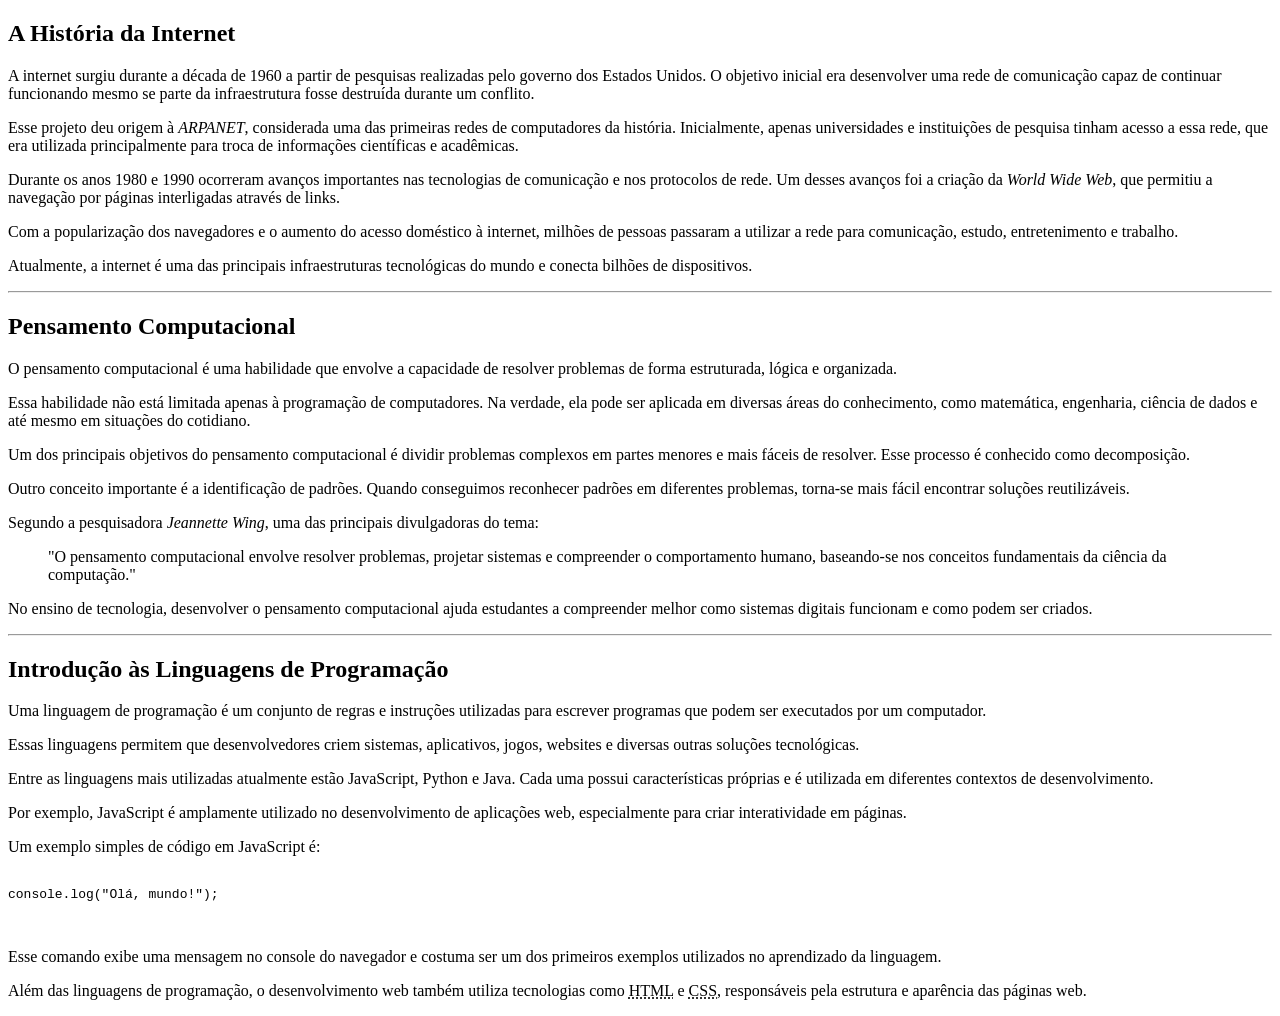
<file: Estruturação de Texto com HTML Semântico/index.html>
<!DOCTYPE html>
<html lang="pt-br">
<head>
    <meta charset="UTF-8">
    <meta name="viewport" content="width=device-width, initial-scale=1.0">
    <title>Atividade de HTML Semântico</title>
</head>
<body>

    <article>
        <h1>A História da Internet</h1>
        
        <p>A internet surgiu durante a década de 1960 a partir de pesquisas realizadas pelo governo dos Estados Unidos. O objetivo inicial era desenvolver uma rede de comunicação capaz de continuar funcionando mesmo se parte da infraestrutura fosse destruída durante um conflito.</p>
        
        <p>Esse projeto deu origem à <em>ARPANET</em>, considerada uma das primeiras redes de computadores da história. Inicialmente, apenas universidades e instituições de pesquisa tinham acesso a essa rede, que era utilizada principalmente para troca de informações científicas e acadêmicas.</p>
        
        <p>Durante os anos 1980 e 1990 ocorreram avanços importantes nas tecnologias de comunicação e nos protocolos de rede. Um desses avanços foi a criação da <em>World Wide Web</em>, que permitiu a navegação por páginas interligadas através de links.</p>
        
        <p>Com a popularização dos navegadores e o aumento do acesso doméstico à internet, milhões de pessoas passaram a utilizar a rede para comunicação, estudo, entretenimento e trabalho.</p>
        
        <p>Atualmente, a internet é uma das principais infraestruturas tecnológicas do mundo e conecta bilhões de dispositivos.</p>
    </article>

    <hr>

    <section>
        <h1>Pensamento Computacional</h1>
        
        <p>O pensamento computacional é uma habilidade que envolve a capacidade de resolver problemas de forma estruturada, lógica e organizada.</p>
        
        <p>Essa habilidade não está limitada apenas à programação de computadores. Na verdade, ela pode ser aplicada em diversas áreas do conhecimento, como matemática, engenharia, ciência de dados e até mesmo em situações do cotidiano.</p>
        
        <p>Um dos principais objetivos do pensamento computacional é dividir problemas complexos em partes menores e mais fáceis de resolver. Esse processo é conhecido como decomposição.</p>
        
        <p>Outro conceito importante é a identificação de padrões. Quando conseguimos reconhecer padrões em diferentes problemas, torna-se mais fácil encontrar soluções reutilizáveis.</p>
        
        <p>Segundo a pesquisadora <cite>Jeannette Wing</cite>, uma das principais divulgadoras do tema:</p>
        
        <blockquote>
            "O pensamento computacional envolve resolver problemas, projetar sistemas e compreender o comportamento humano, baseando-se nos conceitos fundamentais da ciência da computação."
        </blockquote>
        
        <p>No ensino de tecnologia, desenvolver o pensamento computacional ajuda estudantes a compreender melhor como sistemas digitais funcionam e como podem ser criados.</p>
    </section>

    <hr>

    <section>
        <h1>Introdução às Linguagens de Programação</h1>
        
        <p>Uma linguagem de programação é um conjunto de regras e instruções utilizadas para escrever programas que podem ser executados por um computador.</p>
        
        <p>Essas linguagens permitem que desenvolvedores criem sistemas, aplicativos, jogos, websites e diversas outras soluções tecnológicas.</p>
        
        <p>Entre as linguagens mais utilizadas atualmente estão JavaScript, Python e Java. Cada uma possui características próprias e é utilizada em diferentes contextos de desenvolvimento.</p>
        
        <p>Por exemplo, JavaScript é amplamente utilizado no desenvolvimento de aplicações web, especialmente para criar interatividade em páginas.</p>
        
        <p>Um exemplo simples de código em JavaScript é:</p>
        
        <pre>
            <code>
console.log("Olá, mundo!");
            </code>
        </pre>
        
        <p>Esse comando exibe uma mensagem no console do navegador e costuma ser um dos primeiros exemplos utilizados no aprendizado da linguagem.</p>
        
        <p>Além das linguagens de programação, o desenvolvimento web também utiliza tecnologias como <abbr title="HyperText Markup Language">HTML</abbr> e <abbr title="Cascading Style Sheets">CSS</abbr>, responsáveis pela estrutura e aparência das páginas web.</p>
    </section>

</body>
</html>
</file>
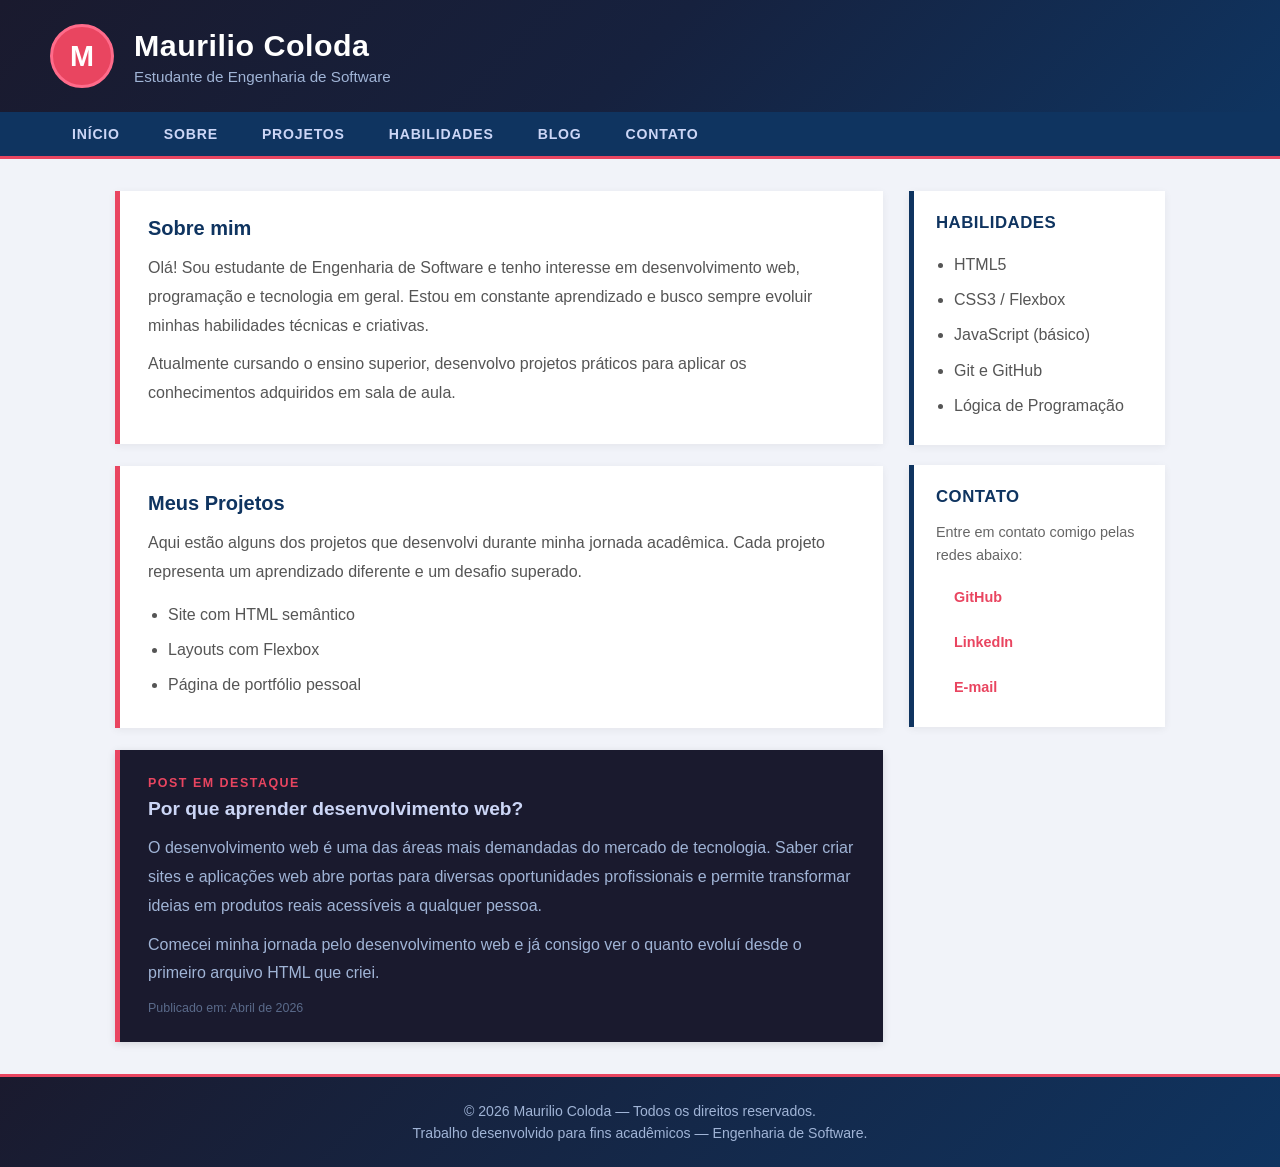
<file: Trabalho avaliativo do trimestre/index.html>
<!DOCTYPE html>
<html lang="pt-BR">
<head>
    <meta charset="UTF-8">
    <title>Meu Portfólio</title>
    <link rel="stylesheet" href="style.css">
</head>
<body>

    <header>
        <div class="logo">M</div>
        <div class="header-texto">
            <h1>Maurilio Coloda</h1>
            <p>Estudante de Engenharia de Software</p>
        </div>
    </header>

    <nav>
        <a href="#">Início</a>
        <a href="#">Sobre</a>
        <a href="#">Projetos</a>
        <a href="#">Habilidades</a>
        <a href="#">Blog</a>
        <a href="#">Contato</a>
    </nav>

    <div class="container">

        <main>

            <section>
                <h2>Sobre mim</h2>
                <p>
                    Olá! Sou estudante de Engenharia de Software e tenho interesse em desenvolvimento web,
                    programação e tecnologia em geral. Estou em constante aprendizado e busco sempre
                    evoluir minhas habilidades técnicas e criativas.
                </p>
                <p>
                    Atualmente cursando o ensino superior, desenvolvo projetos práticos para aplicar
                    os conhecimentos adquiridos em sala de aula.
                </p>
            </section>

            <section>
                <h2>Meus Projetos</h2>
                <p>
                    Aqui estão alguns dos projetos que desenvolvi durante minha jornada acadêmica.
                    Cada projeto representa um aprendizado diferente e um desafio superado.
                </p>
                <ul>
                    <li>Site com HTML semântico</li>
                    <li>Layouts com Flexbox</li>
                    <li>Página de portfólio pessoal</li>
                </ul>
            </section>

            <article>
                <h2>Post em destaque</h2>
                <h3>Por que aprender desenvolvimento web?</h3>
                <p>
                    O desenvolvimento web é uma das áreas mais demandadas do mercado de tecnologia.
                    Saber criar sites e aplicações web abre portas para diversas oportunidades
                    profissionais e permite transformar ideias em produtos reais acessíveis a qualquer pessoa.
                </p>
                <p>
                    Comecei minha jornada pelo desenvolvimento web e já consigo ver o quanto evoluí
                    desde o primeiro arquivo HTML que criei.
                </p>
                <span class="data">Publicado em: Abril de 2026</span>
            </article>

        </main>

        <aside>
            <div class="aside-bloco">
                <h3>Habilidades</h3>
                <ul>
                    <li>HTML5</li>
                    <li>CSS3 / Flexbox</li>
                    <li>JavaScript (básico)</li>
                    <li>Git e GitHub</li>
                    <li>Lógica de Programação</li>
                </ul>
            </div>

            <div class="aside-bloco">
                <h3>Contato</h3>
                <p>Entre em contato comigo pelas redes abaixo:</p>
                <ul class="links-contato">
                    <li><a href="#">GitHub</a></li>
                    <li><a href="#">LinkedIn</a></li>
                    <li><a href="#">E-mail</a></li>
                </ul>
            </div>
        </aside>

    </div>

    <footer>
        <p>&copy; 2026 Maurilio Coloda — Todos os direitos reservados.</p>
        <p>Trabalho desenvolvido para fins acadêmicos — Engenharia de Software.</p>
    </footer>

</body>
</html>
</file>
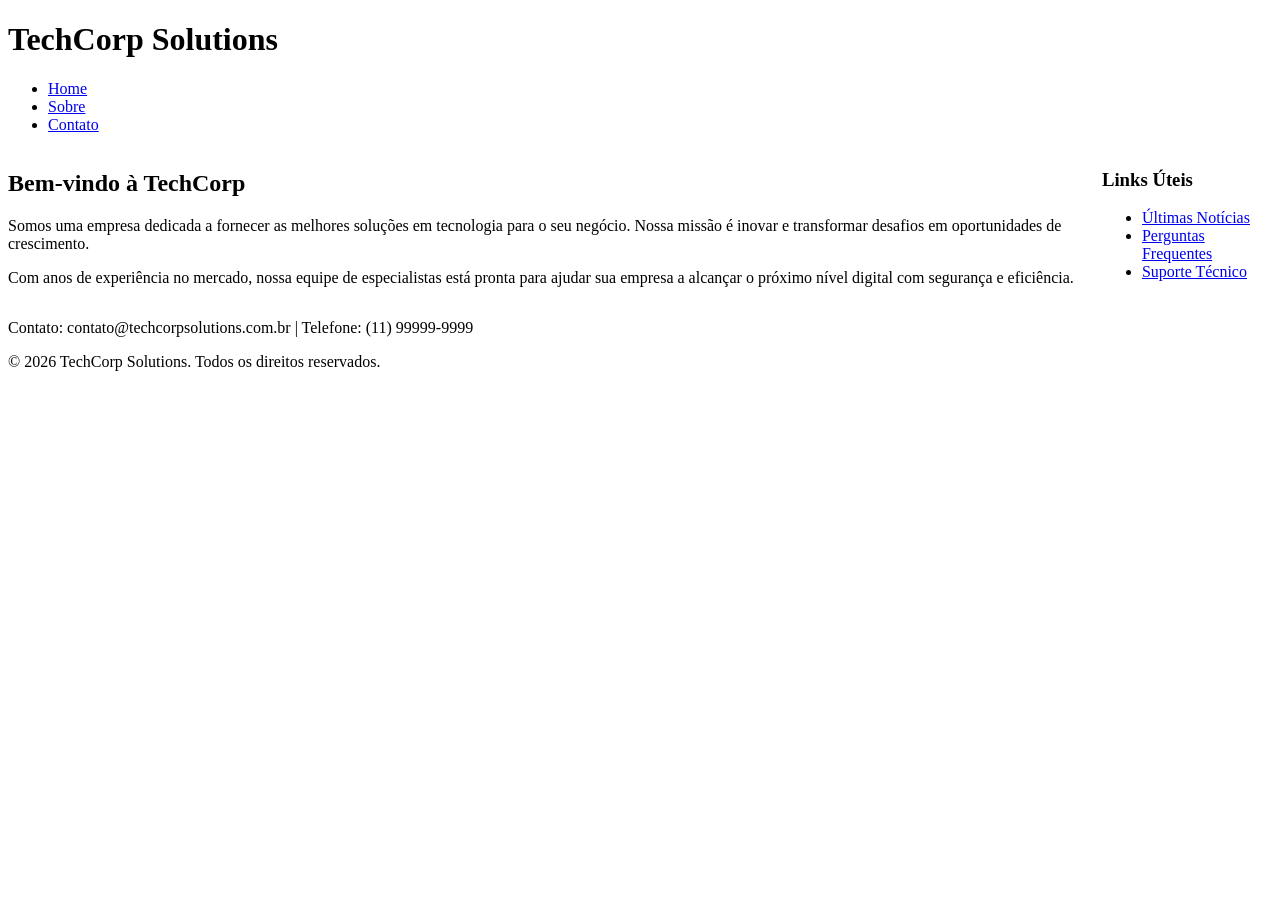
<file: exercicio-01.html>
<!DOCTYPE html>
<html lang="pt-BR">
<head>
    <meta charset="UTF-8">
    <meta name="viewport" content="width=device-width, initial-scale=1.0">
    <title>Site Institucional - Exemplo</title>
</head>
<body>

    <header>
        <h1>TechCorp Solutions</h1>
        <nav>
            <ul>
                <li><a href="#home">Home</a></li>
                <li><a href="#sobre">Sobre</a></li>
                <li><a href="#contato">Contato</a></li>
            </ul>
        </nav>
    </header>

    <div style="display: flex;">
        <main>
            <section>
                <h2>Bem-vindo à TechCorp</h2>
                <p>Somos uma empresa dedicada a fornecer as melhores soluções em tecnologia para o seu negócio. Nossa missão é inovar e transformar desafios em oportunidades de crescimento.</p>
                <p>Com anos de experiência no mercado, nossa equipe de especialistas está pronta para ajudar sua empresa a alcançar o próximo nível digital com segurança e eficiência.</p>
            </section>
        </main>

        <aside>
            <h3>Links Úteis</h3>
            <ul>
                <li><a href="#noticias">Últimas Notícias</a></li>
                <li><a href="#faq">Perguntas Frequentes</a></li>
                <li><a href="#suporte">Suporte Técnico</a></li>
            </ul>
        </aside>
    </div>

    <footer>
        <p>Contato: contato@techcorpsolutions.com.br | Telefone: (11) 99999-9999</p>
        <p>&copy; 2026 TechCorp Solutions. Todos os direitos reservados.</p>
    </footer>

</body>
</html>
</file>
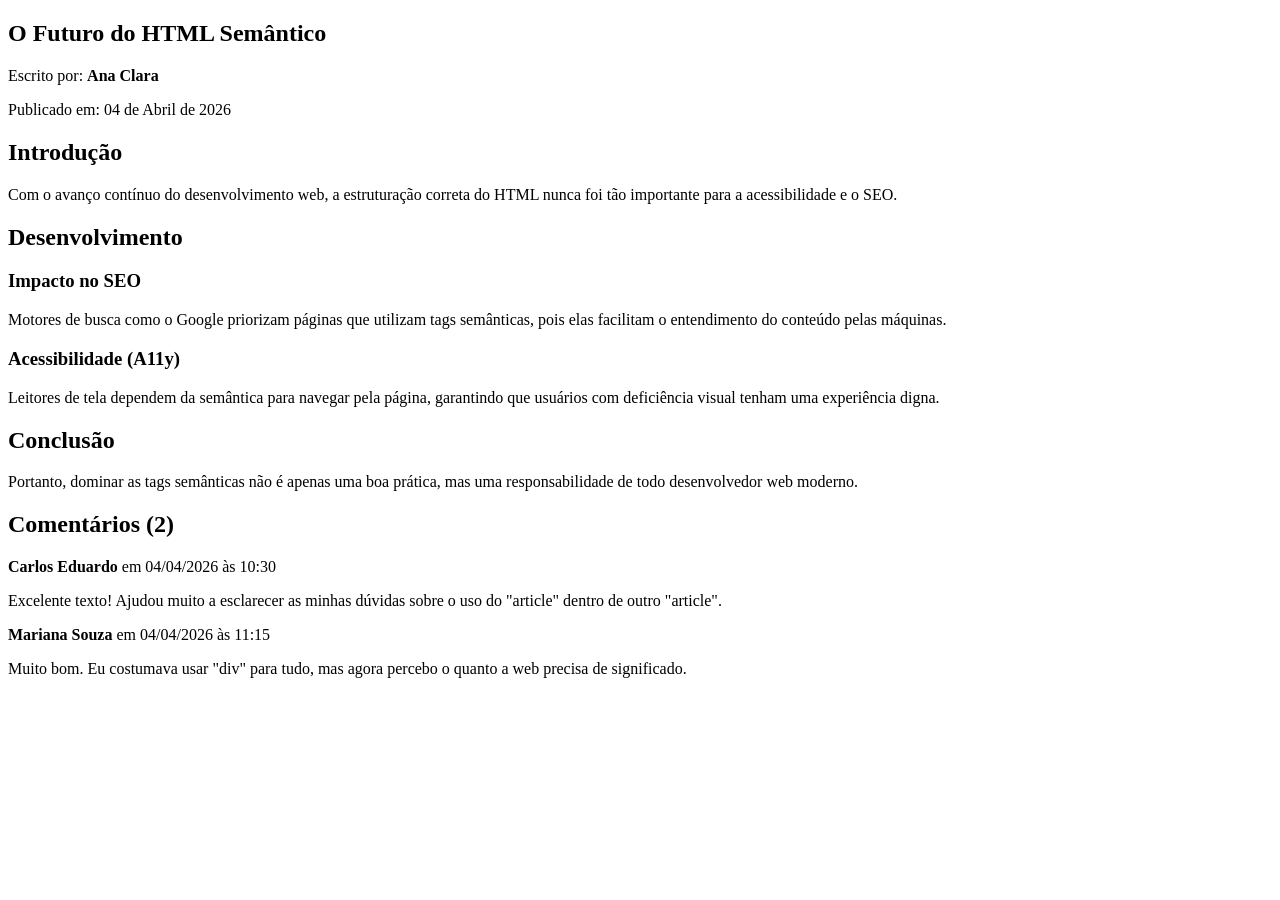
<file: exercicio-02.html>
<!DOCTYPE html>
<html lang="pt-BR">
<head>
    <meta charset="UTF-8">
    <meta name="viewport" content="width=device-width, initial-scale=1.0">
    <title>Artigo de Blog</title>
</head>
<body>

    <main>
        <article>
            <header>
                <h1>O Futuro do HTML Semântico</h1>
                <footer>
                    <p>Escrito por: <strong>Ana Clara</strong></p>
                    <p>Publicado em: <time datetime="2026-04-04">04 de Abril de 2026</time></p>
                </footer>
            </header>

            <section id="introducao">
                <h2>Introdução</h2>
                <p>Com o avanço contínuo do desenvolvimento web, a estruturação correta do HTML nunca foi tão importante para a acessibilidade e o SEO.</p>
            </section>

            <section id="desenvolvimento">
                <h2>Desenvolvimento</h2>
                
                <section id="importancia-seo">
                    <h3>Impacto no SEO</h3>
                    <p>Motores de busca como o Google priorizam páginas que utilizam tags semânticas, pois elas facilitam o entendimento do conteúdo pelas máquinas.</p>
                </section>
                
                <section id="acessibilidade">
                    <h3>Acessibilidade (A11y)</h3>
                    <p>Leitores de tela dependem da semântica para navegar pela página, garantindo que usuários com deficiência visual tenham uma experiência digna.</p>
                </section>
            </section>

            <section id="conclusao">
                <h2>Conclusão</h2>
                <p>Portanto, dominar as tags semânticas não é apenas uma boa prática, mas uma responsabilidade de todo desenvolvedor web moderno.</p>
            </section>
        </article>

        <section id="comentarios">
            <h2>Comentários (2)</h2>
            
            <article>
                <header>
                    <strong>Carlos Eduardo</strong> em <time datetime="2026-04-04T10:30">04/04/2026 às 10:30</time>
                </header>
                <p>Excelente texto! Ajudou muito a esclarecer as minhas dúvidas sobre o uso do "article" dentro de outro "article".</p>
            </article>

            <article>
                <header>
                    <strong>Mariana Souza</strong> em <time datetime="2026-04-04T11:15">04/04/2026 às 11:15</time>
                </header>
                <p>Muito bom. Eu costumava usar "div" para tudo, mas agora percebo o quanto a web precisa de significado.</p>
            </article>
        </section>
    </main>

</body>
</html>
</file>
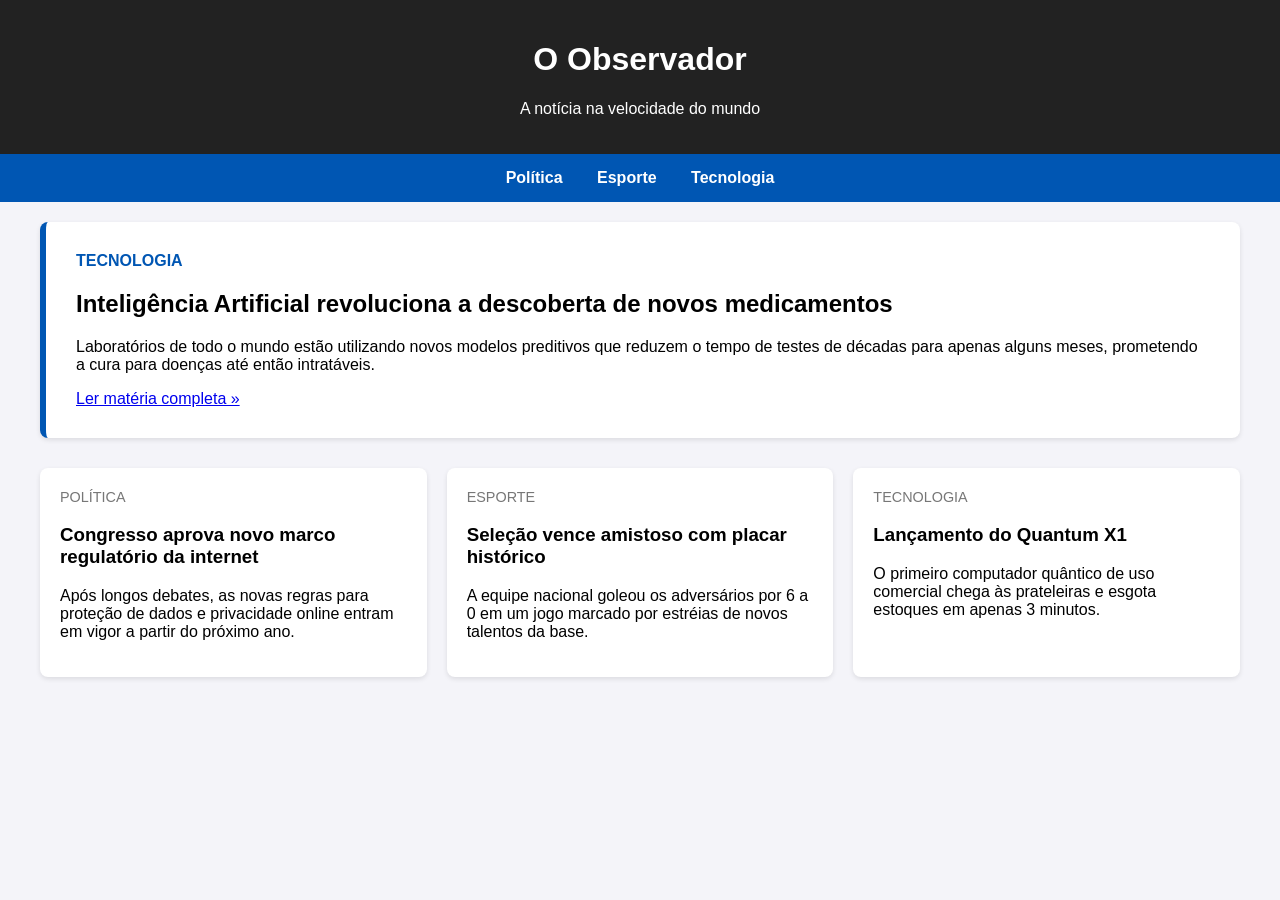
<file: exercicio-03.html>
<!DOCTYPE html>
<html lang="pt-BR">
<head>
    <meta charset="UTF-8">
    <meta name="viewport" content="width=device-width, initial-scale=1.0">
    <title>Portal O Observador</title>
    <style>
        body { font-family: sans-serif; margin: 0; padding: 0; background-color: #f4f4f9; }
        header { background: #222; color: #fff; padding: 20px; text-align: center; }
        nav { background: #0056b3; padding: 15px; text-align: center; }
        nav a { color: white; margin: 0 15px; text-decoration: none; font-weight: bold; }
        main { max-width: 1200px; margin: 20px auto; padding: 0 20px; }
        .destaque { background: white; padding: 30px; border-radius: 8px; box-shadow: 0 2px 5px rgba(0,0,0,0.1); margin-bottom: 30px; border-left: 6px solid #0056b3; }
        .secundarias { display: flex; gap: 20px; }
        .noticia { background: white; padding: 20px; border-radius: 8px; flex: 1; box-shadow: 0 2px 5px rgba(0,0,0,0.1); }
    </style>
</head>
<body>

    <header>
        <h1>O Observador</h1>
        <p>A notícia na velocidade do mundo</p>
    </header>

    <nav>
        <a href="#politica">Política</a>
        <a href="#esporte">Esporte</a>
        <a href="#tecnologia">Tecnologia</a>
    </nav>

    <main>
        <section class="destaque">
            <span style="color: #0056b3; font-weight: bold;">TECNOLOGIA</span>
            <h2>Inteligência Artificial revoluciona a descoberta de novos medicamentos</h2>
            <p>Laboratórios de todo o mundo estão utilizando novos modelos preditivos que reduzem o tempo de testes de décadas para apenas alguns meses, prometendo a cura para doenças até então intratáveis.</p>
            <a href="#">Ler matéria completa &raquo;</a>
        </section>

        <section class="secundarias">
            <article class="noticia">
                <span style="color: #777; font-size: 0.9em;">POLÍTICA</span>
                <h3>Congresso aprova novo marco regulatório da internet</h3>
                <p>Após longos debates, as novas regras para proteção de dados e privacidade online entram em vigor a partir do próximo ano.</p>
            </article>

            <article class="noticia">
                <span style="color: #777; font-size: 0.9em;">ESPORTE</span>
                <h3>Seleção vence amistoso com placar histórico</h3>
                <p>A equipe nacional goleou os adversários por 6 a 0 em um jogo marcado por estréias de novos talentos da base.</p>
            </article>

            <article class="noticia">
                <span style="color: #777; font-size: 0.9em;">TECNOLOGIA</span>
                <h3>Lançamento do Quantum X1</h3>
                <p>O primeiro computador quântico de uso comercial chega às prateleiras e esgota estoques em apenas 3 minutos.</p>
            </article>
        </section>
    </main>

</body>
</html>
</file>
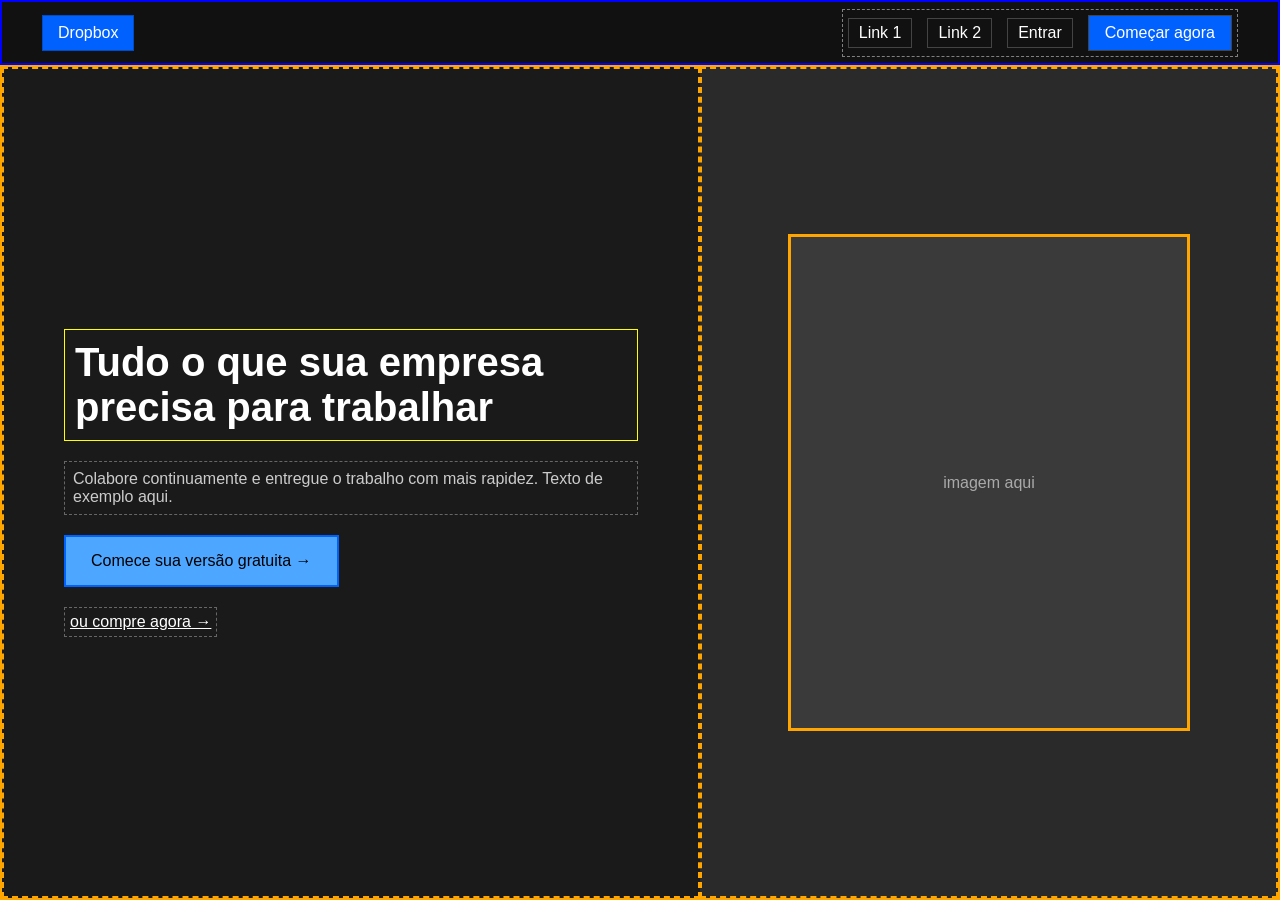
<file: Criação de layouts usando flexbox/layout1.html>
<!DOCTYPE html>
<html lang="pt-BR">
<head>
    <meta charset="UTF-8">
    <title>Layout 1 - Dropbox</title>
    <link rel="stylesheet" href="layout1.css">
</head>
<body>

    <header>
        <div class="logo">Dropbox</div>
        <nav>
            <a href="#">Link 1</a>
            <a href="#">Link 2</a>
            <a href="#">Entrar</a>
            <a href="#" class="btn">Começar agora</a>
        </nav>
    </header>

    <main>
        <div class="hero">
            <div class="esquerda">
                <h1>Tudo o que sua empresa precisa para trabalhar</h1>
                <p>Colabore continuamente e entregue o trabalho com mais rapidez. Texto de exemplo aqui.</p>
                <a href="#" class="btn-cta">Comece sua versão gratuita →</a>
                <a href="#" class="btn-link">ou compre agora →</a>
            </div>
            <div class="direita">
                <div class="imagem">imagem aqui</div>
            </div>
        </div>
    </main>

</body>
</html>
</file>
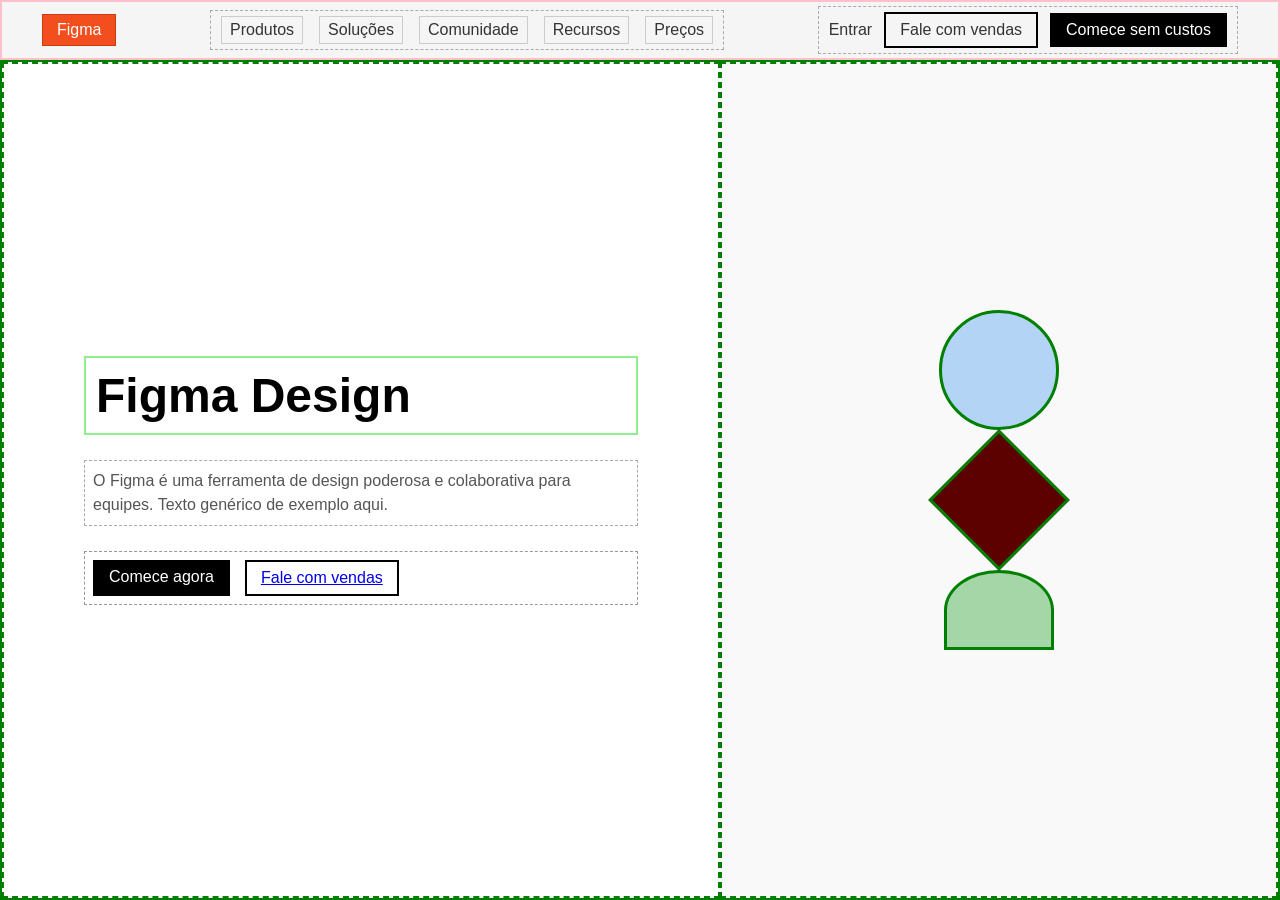
<file: Criação de layouts usando flexbox/layout2.html>
<!DOCTYPE html>
<html lang="pt-BR">
<head>
    <meta charset="UTF-8">
    <title>Layout 2 - Figma</title>
    <link rel="stylesheet" href="layout2.css">
</head>
<body>

    <header>
        <div class="logo">Figma</div>
        <nav>
            <a href="#">Produtos</a>
            <a href="#">Soluções</a>
            <a href="#">Comunidade</a>
            <a href="#">Recursos</a>
            <a href="#">Preços</a>
        </nav>
        <div class="acoes">
            <a href="#">Entrar</a>
            <a href="#" class="btn-outline">Fale com vendas</a>
            <a href="#" class="btn-dark">Comece sem custos</a>
        </div>
    </header>

    <main>
        <div class="hero">
            <div class="esquerda">
                <h1>Figma Design</h1>
                <p>O Figma é uma ferramenta de design poderosa e colaborativa para equipes. Texto genérico de exemplo aqui.</p>
                <div class="botoes">
                    <a href="#" class="btn-dark">Comece agora</a>
                    <a href="#" class="btn-outline">Fale com vendas</a>
                </div>
            </div>
            <div class="direita">
                <div class="forma forma1"></div>
                <div class="forma forma2"></div>
                <div class="forma forma3"></div>
            </div>
        </div>
    </main>

</body>
</html>
</file>
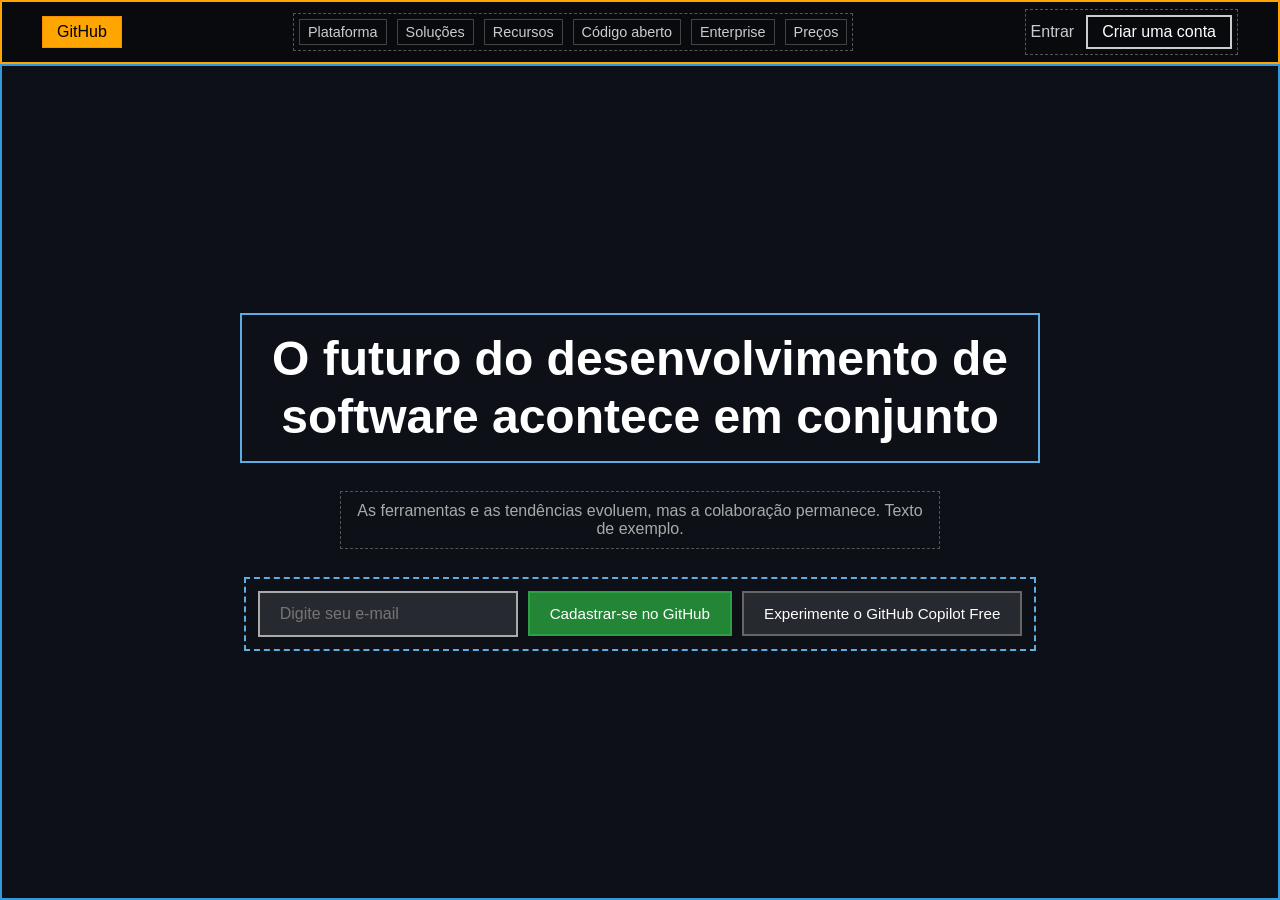
<file: Criação de layouts usando flexbox/layout3.html>
<!DOCTYPE html>
<html lang="pt-BR">
<head>
    <meta charset="UTF-8">
    <title>Layout 3 - GitHub</title>
    <link rel="stylesheet" href="layout3.css">
</head>
<body>

    <header>
        <div class="logo">GitHub</div>
        <nav>
            <a href="#">Plataforma</a>
            <a href="#">Soluções</a>
            <a href="#">Recursos</a>
            <a href="#">Código aberto</a>
            <a href="#">Enterprise</a>
            <a href="#">Preços</a>
        </nav>
        <div class="acoes">
            <a href="#">Entrar</a>
            <a href="#" class="btn-outline">Criar uma conta</a>
        </div>
    </header>

    <main>
        <div class="hero">
            <h1>O futuro do desenvolvimento de software acontece em conjunto</h1>
            <p>As ferramentas e as tendências evoluem, mas a colaboração permanece. Texto de exemplo.</p>
            <div class="formulario">
                <input type="email" placeholder="Digite seu e-mail">
                <button class="btn-verde">Cadastrar-se no GitHub</button>
                <button class="btn-escuro">Experimente o GitHub Copilot Free</button>
            </div>
        </div>
    </main>

</body>
</html>
</file>
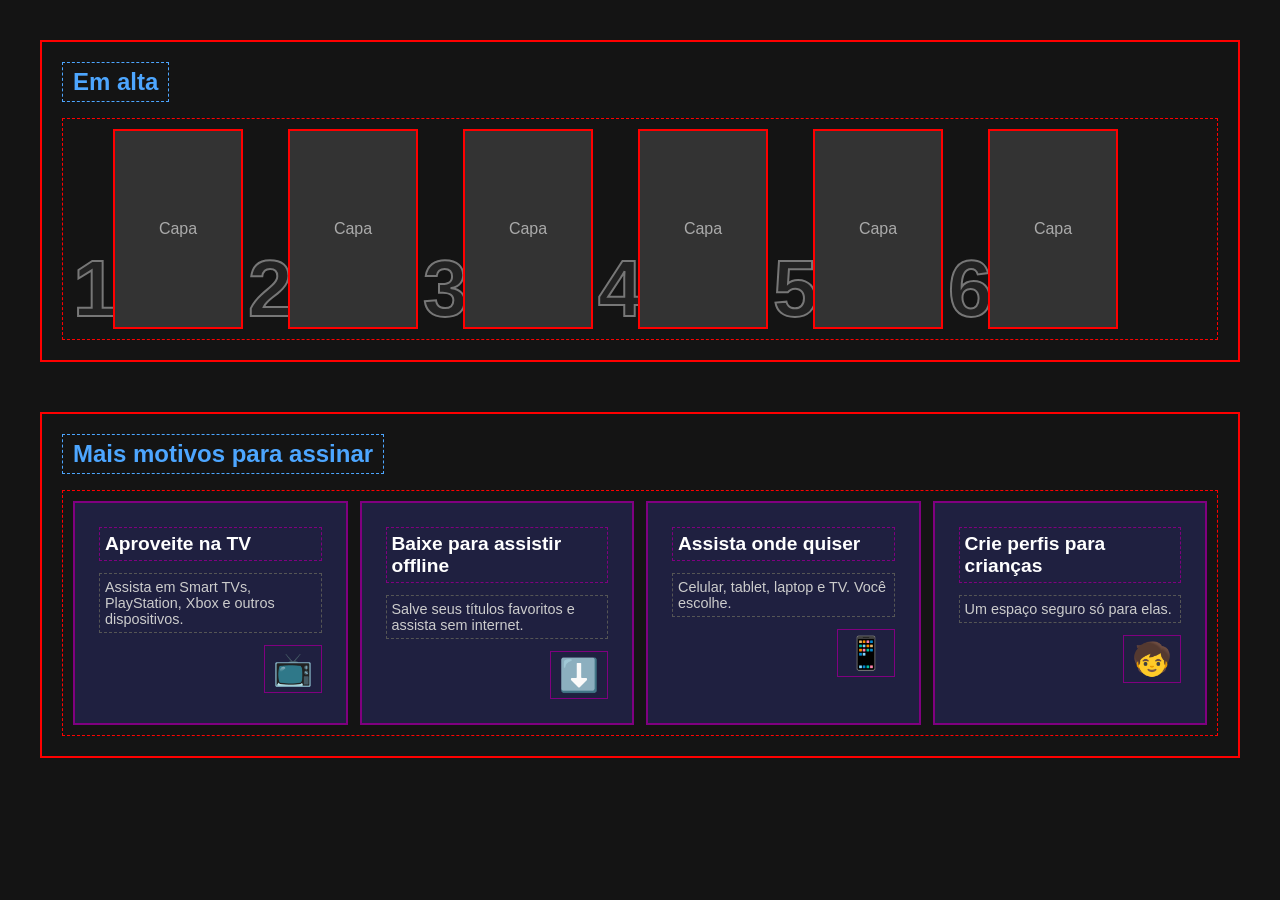
<file: Criação de layouts usando flexbox/layout4.html>
<!DOCTYPE html>
<html lang="pt-BR">
<head>
    <meta charset="UTF-8">
    <title>Layout 4 - Netflix</title>
    <link rel="stylesheet" href="layout4.css">
</head>
<body>

    <main>

        <section class="linha">
            <h2>Em alta</h2>
            <div class="cards">
                <div class="card">
                    <span class="numero">1</span>
                    <div class="capa">Capa</div>
                </div>
                <div class="card">
                    <span class="numero">2</span>
                    <div class="capa">Capa</div>
                </div>
                <div class="card">
                    <span class="numero">3</span>
                    <div class="capa">Capa</div>
                </div>
                <div class="card">
                    <span class="numero">4</span>
                    <div class="capa">Capa</div>
                </div>
                <div class="card">
                    <span class="numero">5</span>
                    <div class="capa">Capa</div>
                </div>
                <div class="card">
                    <span class="numero">6</span>
                    <div class="capa">Capa</div>
                </div>
            </div>
        </section>

        <section class="linha">
            <h2>Mais motivos para assinar</h2>
            <div class="features">
                <div class="feat">
                    <h3>Aproveite na TV</h3>
                    <p>Assista em Smart TVs, PlayStation, Xbox e outros dispositivos.</p>
                    <div class="icone">📺</div>
                </div>
                <div class="feat">
                    <h3>Baixe para assistir offline</h3>
                    <p>Salve seus títulos favoritos e assista sem internet.</p>
                    <div class="icone">⬇️</div>
                </div>
                <div class="feat">
                    <h3>Assista onde quiser</h3>
                    <p>Celular, tablet, laptop e TV. Você escolhe.</p>
                    <div class="icone">📱</div>
                </div>
                <div class="feat">
                    <h3>Crie perfis para crianças</h3>
                    <p>Um espaço seguro só para elas.</p>
                    <div class="icone">🧒</div>
                </div>
            </div>
        </section>

    </main>

</body>
</html>
</file>
<file: Trabalho avaliativo do trimestre/style.css>
* {
    margin: 0;
    padding: 0;
    box-sizing: border-box;
}

body {
    font-family: 'Segoe UI', Arial, sans-serif;
    background-color: #f1f3f9;
    color: #333;
}

/* HEADER */
header {
    display: flex;
    align-items: center;
    gap: 20px;
    background: linear-gradient(135deg, #1a1a2e, #16213e, #0f3460);
    color: white;
    padding: 24px 50px;
}

.logo {
    width: 64px;
    height: 64px;
    border-radius: 50%;
    background-color: #e94560;
    color: white;
    font-size: 1.8rem;
    font-weight: bold;
    display: flex;
    align-items: center;
    justify-content: center;
    border: 3px solid #ff6b8a;
    flex-shrink: 0;
}

.header-texto h1 {
    font-size: 1.9rem;
    letter-spacing: 0.5px;
}

.header-texto p {
    font-size: 0.95rem;
    color: #a0b4d6;
    margin-top: 5px;
}

/* NAV */
nav {
    display: flex;
    background-color: #0f3460;
    padding: 0 50px;
    border-bottom: 3px solid #e94560;
}

nav a {
    display: block;
    color: #ccd6f6;
    text-decoration: none;
    padding: 14px 22px;
    font-size: 0.88rem;
    font-weight: bold;
    text-transform: uppercase;
    letter-spacing: 0.8px;
    transition: color 0.2s;
}

nav a:hover {
    color: #e94560;
    background-color: rgba(233, 69, 96, 0.08);
}

/* CONTAINER MAIN + ASIDE */
.container {
    display: flex;
    gap: 26px;
    padding: 32px 50px;
    max-width: 1150px;
    margin: 0 auto;
}

/* MAIN */
main {
    flex: 3;
    display: flex;
    flex-direction: column;
    gap: 22px;
}

section {
    background-color: #ffffff;
    padding: 26px 28px;
    border-left: 5px solid #e94560;
    box-shadow: 0 2px 8px rgba(0,0,0,0.06);
}

section h2 {
    font-size: 1.25rem;
    margin-bottom: 14px;
    color: #0f3460;
}

section p {
    line-height: 1.8;
    color: #555;
    margin-bottom: 10px;
}

section ul {
    padding-left: 20px;
    color: #555;
    line-height: 2.2;
}

article {
    background-color: #1a1a2e;
    padding: 26px 28px;
    border-left: 5px solid #e94560;
    box-shadow: 0 2px 8px rgba(0,0,0,0.12);
}

article h2 {
    font-size: 0.78rem;
    text-transform: uppercase;
    color: #e94560;
    margin-bottom: 8px;
    letter-spacing: 1.5px;
}

article h3 {
    font-size: 1.2rem;
    color: #ccd6f6;
    margin-bottom: 14px;
}

article p {
    line-height: 1.8;
    color: #a0b4d6;
    margin-bottom: 10px;
}

.data {
    font-size: 0.78rem;
    color: #5a6a8a;
}

/* ASIDE */
aside {
    flex: 1;
    display: flex;
    flex-direction: column;
    gap: 20px;
}

.aside-bloco {
    background-color: #ffffff;
    padding: 22px;
    border-left: 5px solid #0f3460;
    box-shadow: 0 2px 8px rgba(0,0,0,0.06);
}

.aside-bloco h3 {
    font-size: 1.05rem;
    color: #0f3460;
    margin-bottom: 14px;
    font-weight: bold;
    text-transform: uppercase;
    letter-spacing: 0.5px;
}

.aside-bloco ul {
    padding-left: 18px;
    color: #555;
    line-height: 2.2;
}

.aside-bloco p {
    color: #666;
    font-size: 0.9rem;
    margin-bottom: 12px;
    line-height: 1.6;
}

.links-contato {
    list-style: none;
    padding: 0;
    display: flex;
    flex-direction: column;
    gap: 10px;
}

.links-contato a {
    color: #e94560;
    text-decoration: none;
    font-weight: bold;
    font-size: 0.9rem;
}

.links-contato a:hover {
    text-decoration: underline;
}

/* FOOTER */
footer {
    display: flex;
    flex-direction: column;
    align-items: center;
    gap: 6px;
    background: linear-gradient(135deg, #1a1a2e, #0f3460);
    color: #a0b4d6;
    padding: 26px 50px;
    text-align: center;
    font-size: 0.88rem;
    border-top: 3px solid #e94560;
}
</file>
<file: Criação de layouts usando flexbox/layout1.css>
* {
    margin: 0;
    padding: 0;
    box-sizing: border-box;
}

body {
    background-color: #1a1a1a;
    color: white;
    font-family: Arial, sans-serif;
}

header {
    display: flex;
    justify-content: space-between;
    align-items: center;
    padding: 15px 40px;
    background-color: #111;
    border: 2px solid blue;
    height: 65px;
}

.logo {
    background-color: #0061ff;
    padding: 8px 15px;
    border: 1px solid #004cc4;
}

nav {
    display: flex;
    gap: 15px;
    align-items: center;
    border: 1px dashed gray;
    padding: 5px;
}

nav a {
    color: white;
    text-decoration: none;
    padding: 5px 10px;
    border: 1px solid #444;
}

nav .btn {
    background-color: #0061ff;
    padding: 8px 16px;
}

.hero {
    display: flex;
    height: calc(100vh - 65px);
    border: 2px solid orange;
}

.esquerda {
    flex: 1;
    display: flex;
    flex-direction: column;
    justify-content: center;
    gap: 20px;
    padding: 60px;
    border: 2px dashed orange;
}

.esquerda h1 {
    font-size: 2.5rem;
    border: 1px solid yellow;
    padding: 10px;
}

.esquerda p {
    color: #ccc;
    border: 1px dashed #666;
    padding: 8px;
}

.btn-cta {
    background-color: #4da6ff;
    color: black;
    padding: 15px 25px;
    text-decoration: none;
    width: fit-content;
    border: 2px solid #0061ff;
}

.btn-link {
    color: white;
    text-decoration: underline;
    border: 1px dashed #666;
    padding: 5px;
    width: fit-content;
}

.direita {
    flex: 1;
    background-color: #2a2a2a;
    border: 2px dashed orange;
    display: flex;
    align-items: center;
    justify-content: center;
}

.imagem {
    width: 70%;
    height: 60%;
    background-color: #3a3a3a;
    border: 3px solid orange;
    display: flex;
    align-items: center;
    justify-content: center;
    color: #aaa;
}
</file>
<file: Criação de layouts usando flexbox/layout2.css>
* {
    margin: 0;
    padding: 0;
    box-sizing: border-box;
}

body {
    background-color: #fff;
    font-family: Arial, sans-serif;
}

header {
    display: flex;
    justify-content: space-between;
    align-items: center;
    padding: 14px 40px;
    background-color: #f5f5f5;
    border: 2px solid pink;
    height: 60px;
}

.logo {
    background-color: #f24e1e;
    color: white;
    padding: 6px 14px;
    border: 1px solid #c73d10;
}

nav {
    display: flex;
    gap: 16px;
    border: 1px dashed #aaa;
    padding: 5px 10px;
}

nav a {
    text-decoration: none;
    color: #333;
    padding: 4px 8px;
    border: 1px solid #ccc;
}

.acoes {
    display: flex;
    gap: 12px;
    align-items: center;
    border: 1px dashed #aaa;
    padding: 5px 10px;
}

.acoes a {
    text-decoration: none;
    color: #333;
}

.btn-outline {
    border: 2px solid black !important;
    padding: 7px 14px;
}

.btn-dark {
    background-color: #000;
    color: #fff !important;
    padding: 8px 16px;
    text-decoration: none;
}

.hero {
    display: flex;
    height: calc(100vh - 60px);
    border: 2px solid green;
}

.esquerda {
    flex: 1;
    display: flex;
    flex-direction: column;
    justify-content: center;
    gap: 25px;
    padding: 80px;
    border: 2px dashed green;
}

.esquerda h1 {
    font-size: 3rem;
    font-weight: 900;
    border: 2px solid lightgreen;
    padding: 10px;
}

.esquerda p {
    color: #555;
    border: 1px dashed #aaa;
    padding: 8px;
    line-height: 1.5;
}

.botoes {
    display: flex;
    gap: 15px;
    border: 1px dashed #999;
    padding: 8px;
}

.direita {
    flex: 1;
    background-color: #f9f9f9;
    border: 2px dashed green;
    display: flex;
    flex-direction: column;
    align-items: center;
    justify-content: center;
    gap: 20px;
}

.forma {
    border: 3px solid green;
}

.forma1 {
    width: 120px;
    height: 120px;
    border-radius: 50%;
    background-color: #b3d4f5;
}

.forma2 {
    width: 100px;
    height: 100px;
    transform: rotate(45deg);
    background-color: #5d0000;
}

.forma3 {
    width: 110px;
    height: 80px;
    border-radius: 50% 50% 0 0;
    background-color: #a5d6a7;
}
</file>
<file: Criação de layouts usando flexbox/layout3.css>
* {
    margin: 0;
    padding: 0;
    box-sizing: border-box;
}

body {
    background-color: #0d1117;
    color: white;
    font-family: Arial, sans-serif;
}

header {
    display: flex;
    justify-content: space-between;
    align-items: center;
    padding: 16px 40px;
    background-color: rgba(0,0,0,0.4);
    border: 2px solid orange;
    height: 64px;
}

.logo {
    background-color: orange;
    color: black;
    padding: 6px 14px;
    border: 1px solid darkorange;
}

nav {
    display: flex;
    gap: 10px;
    border: 1px dashed #555;
    padding: 5px;
}

nav a {
    color: #ccc;
    text-decoration: none;
    padding: 4px 8px;
    border: 1px solid #444;
    font-size: 0.9rem;
}

.acoes {
    display: flex;
    gap: 12px;
    align-items: center;
    border: 1px dashed #555;
    padding: 5px;
}

.acoes a {
    color: #ccc;
    text-decoration: none;
}

.btn-outline {
    border: 2px solid #ccc !important;
    padding: 6px 14px;
    color: white !important;
}

.hero {
    display: flex;
    flex-direction: column;
    align-items: center;
    justify-content: center;
    text-align: center;
    height: calc(100vh - 64px);
    padding: 40px;
    gap: 28px;
    border: 2px solid #3498db;
}

.hero h1 {
    font-size: 3rem;
    font-weight: 800;
    border: 2px solid #5dade2;
    padding: 15px;
    max-width: 800px;
    line-height: 1.2;
}

.hero p {
    color: #aaa;
    border: 1px dashed #555;
    padding: 10px;
    max-width: 600px;
}

.formulario {
    display: flex;
    gap: 10px;
    align-items: center;
    border: 2px dashed #5dade2;
    padding: 12px;
}

.formulario input {
    padding: 12px 20px;
    width: 260px;
    background-color: rgba(255,255,255,0.1);
    border: 2px solid #aaa;
    color: white;
    font-size: 1rem;
}

.btn-verde {
    padding: 12px 20px;
    background-color: #238636;
    color: white;
    border: 2px solid #2ea043;
    cursor: pointer;
    font-size: 0.95rem;
}

.btn-escuro {
    padding: 12px 20px;
    background-color: rgba(255,255,255,0.1);
    color: white;
    border: 2px solid #666;
    cursor: pointer;
    font-size: 0.95rem;
}
</file>
<file: Criação de layouts usando flexbox/layout4.css>
* {
    margin: 0;
    padding: 0;
    box-sizing: border-box;
}

body {
    background-color: #141414;
    color: white;
    font-family: Arial, sans-serif;
}

main {
    padding: 40px;
    display: flex;
    flex-direction: column;
    gap: 50px;
}

.linha {
    border: 2px solid red;
    padding: 20px;
}

.linha h2 {
    color: #4da6ff;
    margin-bottom: 16px;
    border: 1px dashed #4da6ff;
    padding: 5px 10px;
    display: inline-block;
}

.cards {
    display: flex;
    gap: 5px;
    border: 1px dashed red;
    padding: 10px;
}

.card {
    display: flex;
    align-items: flex-end;
    position: relative;
    width: 170px;
    height: 200px;
    flex-shrink: 0;
}

.numero {
    font-size: 5rem;
    font-weight: 900;
    color: #222;
    -webkit-text-stroke: 2px #777;
    position: absolute;
    left: 0;
    bottom: 0;
    line-height: 1;
}

.capa {
    width: 130px;
    height: 100%;
    background-color: #333;
    border: 2px solid red;
    display: flex;
    align-items: center;
    justify-content: center;
    position: absolute;
    right: 0;
    color: #aaa;
}

.features {
    display: flex;
    gap: 12px;
    border: 1px dashed red;
    padding: 10px;
}

.feat {
    flex: 1;
    background-color: #1f2040;
    border: 2px solid purple;
    padding: 24px;
    display: flex;
    flex-direction: column;
    gap: 12px;
    min-height: 180px;
}

.feat h3 {
    font-size: 1.2rem;
    border: 1px dashed purple;
    padding: 5px;
}

.feat p {
    font-size: 0.9rem;
    color: #ccc;
    border: 1px dashed #555;
    padding: 5px;
}

.icone {
    font-size: 2rem;
    align-self: flex-end;
    border: 1px solid purple;
    padding: 4px 8px;
}
</file>
